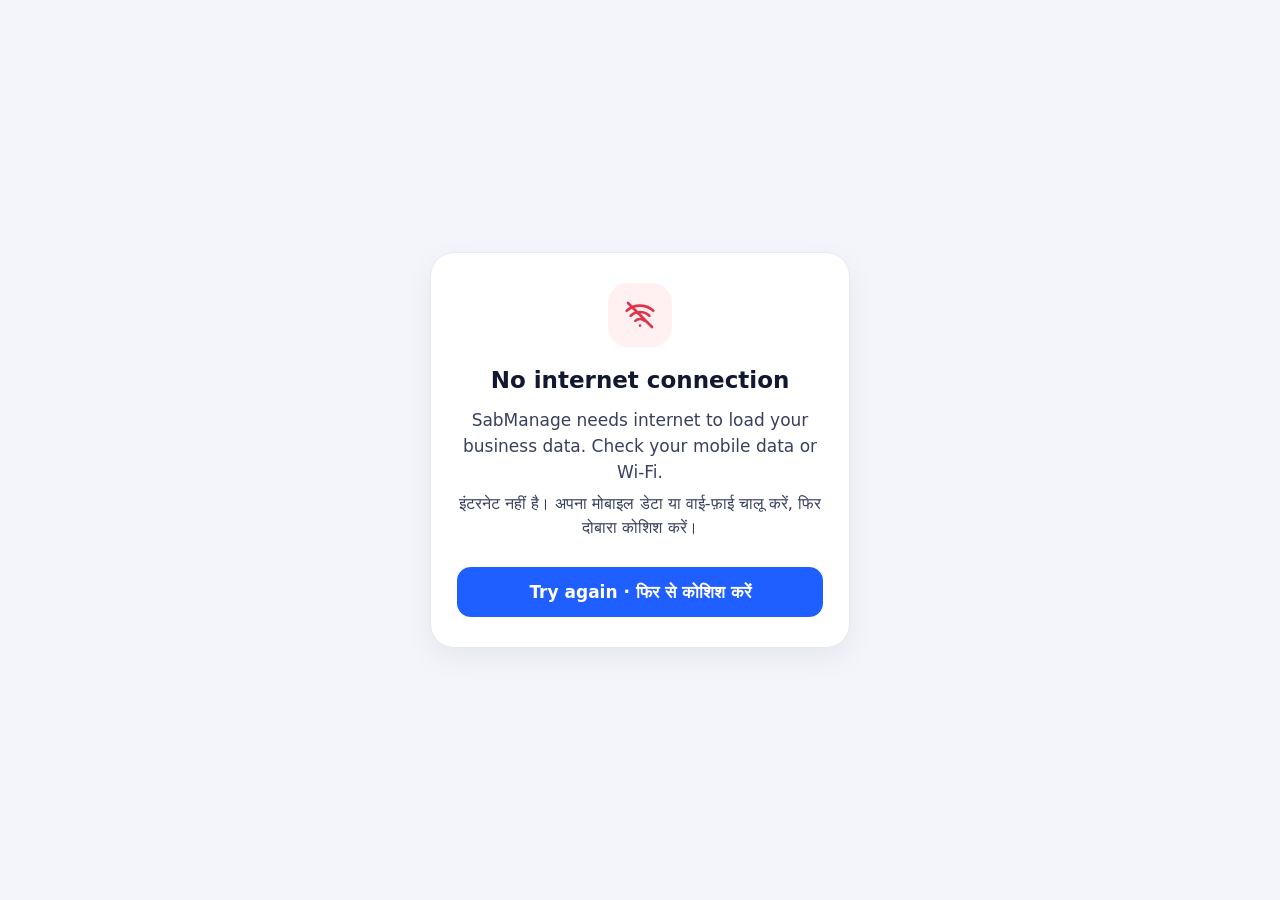
<file: offline.html>
<!doctype html>
<html lang="en">
<head>
<meta charset="utf-8">
<meta name="viewport" content="width=device-width, initial-scale=1, viewport-fit=cover">
<title>No internet | SabManage</title>
<meta name="theme-color" content="#FFFFFF">
<style>
:root{--ink:#121831;--ink2:#38405C;--blue:#1F5EFF;--line:#E5E8F1}
*{box-sizing:border-box}
body{margin:0;min-height:100dvh;display:grid;place-items:center;background:#F3F5FA;color:var(--ink);font:400 17px/1.55 system-ui,-apple-system,'Segoe UI',sans-serif;padding:24px}
.card{width:min(420px,100%);background:#fff;border:1px solid var(--line);border-radius:24px;padding:30px 26px;text-align:center;box-shadow:0 10px 30px rgba(18,24,49,.06)}
.ic{width:64px;height:64px;border-radius:20px;background:#FFF1F2;color:#E0344B;display:grid;place-items:center;margin:0 auto 16px}
h1{font-size:23px;margin:0 0 8px}
p{color:var(--ink2);margin:0 0 6px}
.hi{font-size:16px}
button{margin-top:20px;width:100%;min-height:50px;border:0;border-radius:14px;background:var(--blue);color:#fff;font:700 17px system-ui,sans-serif;cursor:pointer}
</style>
</head>
<body>
<main class="card" role="alert">
  <div class="ic"><svg width="32" height="32" viewBox="0 0 24 24" fill="none" stroke="currentColor" stroke-width="2" stroke-linecap="round" stroke-linejoin="round" aria-hidden="true"><path d="M2 8.8a15 15 0 0 1 20 0M5 12.6a10 10 0 0 1 14 0M8.5 16.4a5 5 0 0 1 7 0M12 20h.01M3 3l18 18"/></svg></div>
  <h1>No internet connection</h1>
  <p>SabManage needs internet to load your business data. Check your mobile data or Wi-Fi.</p>
  <p class="hi" lang="hi">इंटरनेट नहीं है। अपना मोबाइल डेटा या वाई-फ़ाई चालू करें, फिर दोबारा कोशिश करें।</p>
  <button type="button" onclick="location.reload()">Try again · फिर से कोशिश करें</button>
</main>
<script>window.addEventListener('online', function () { location.reload(); });</script>
</body>
</html>
</file>
